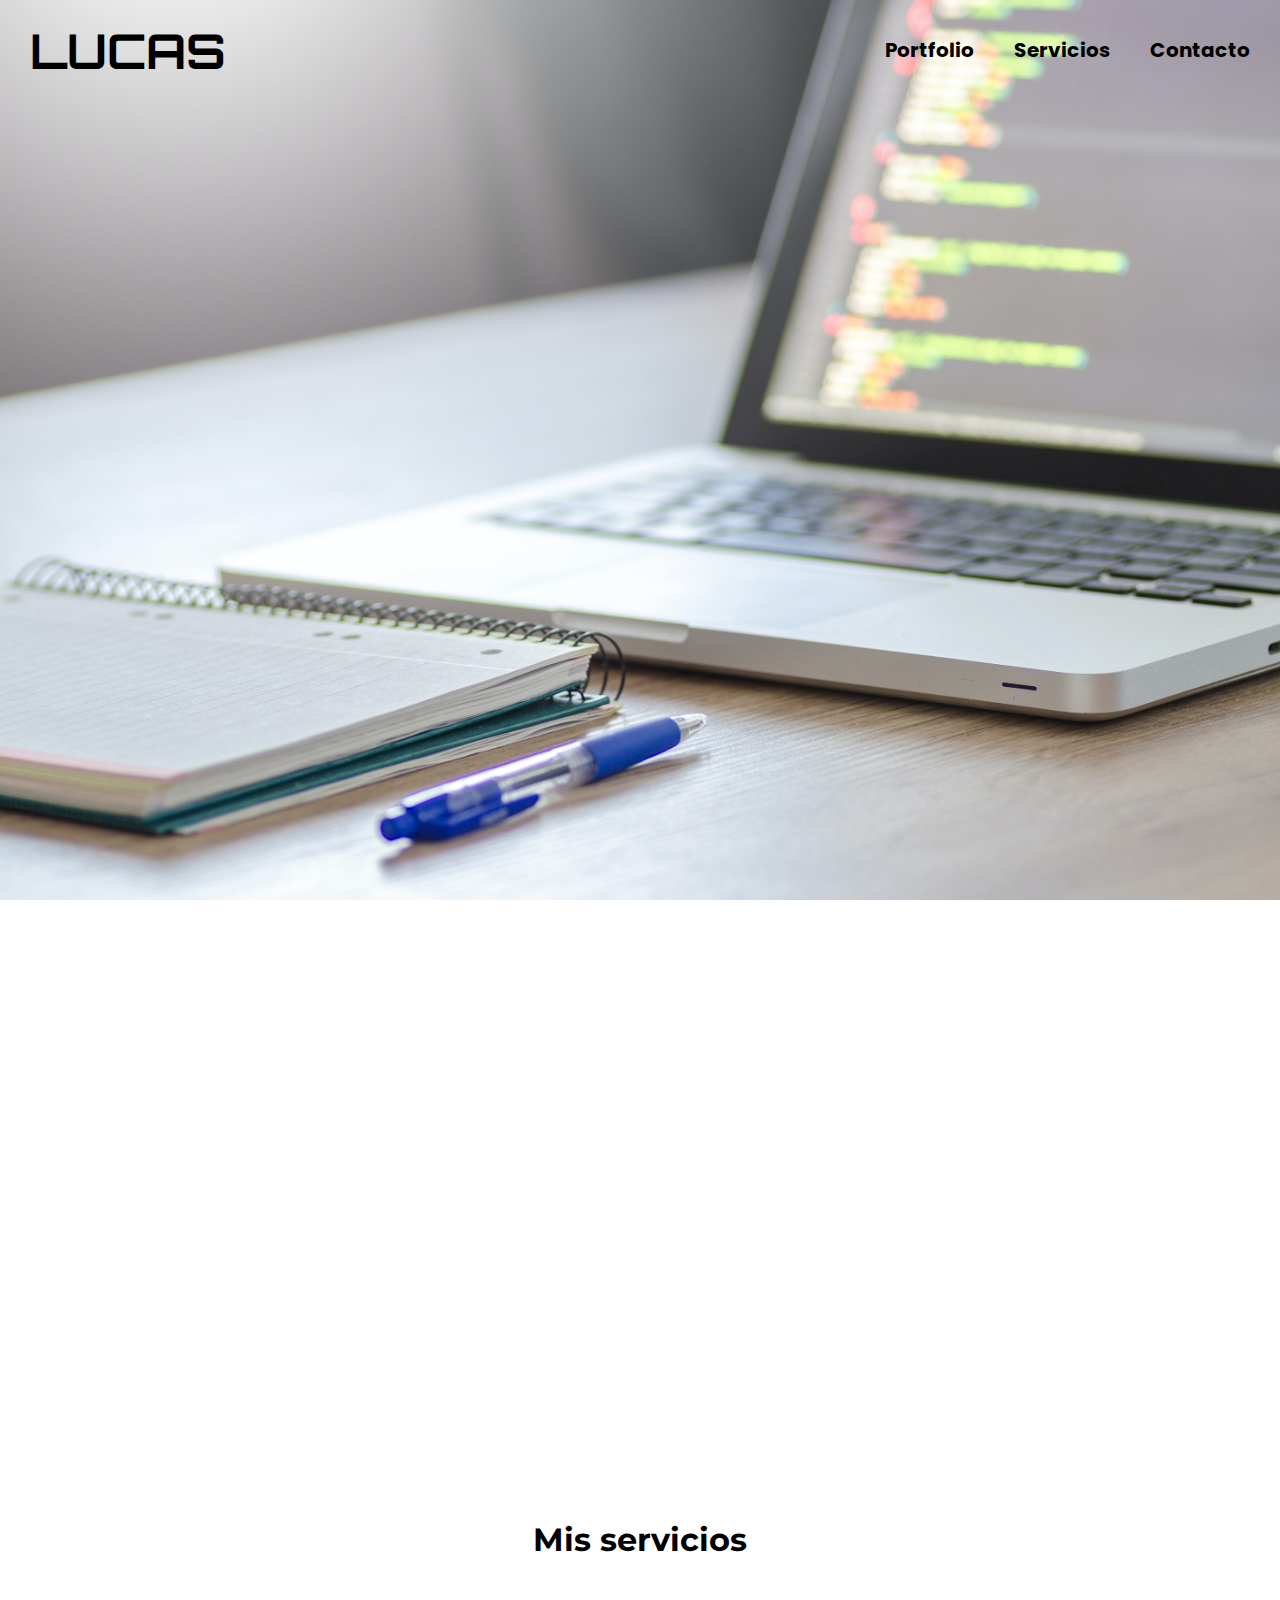
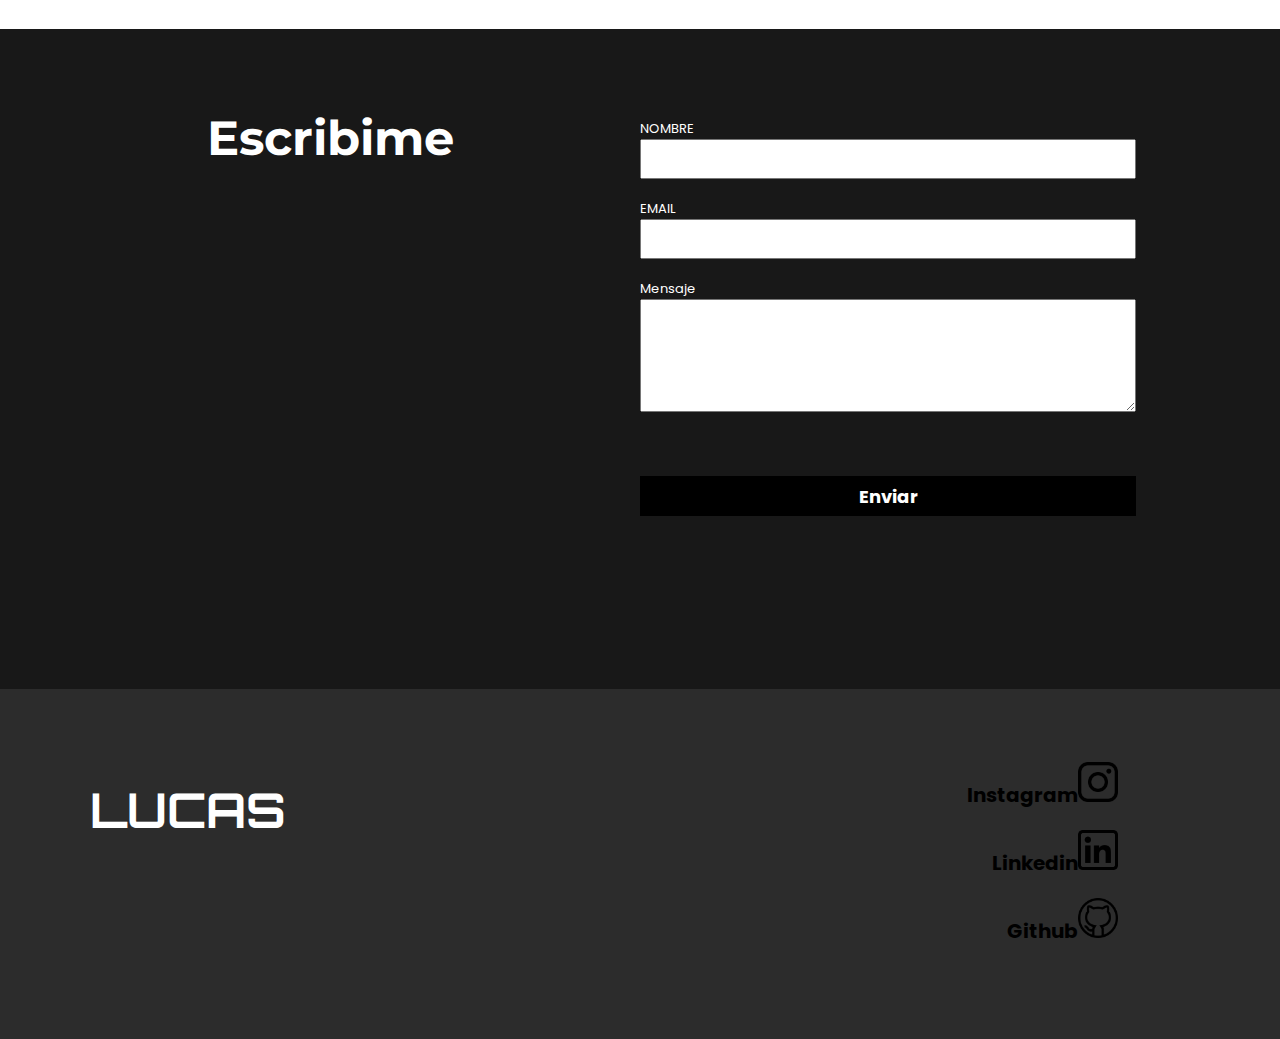
<file: index.html>
<!DOCTYPE html>
<html lang="en">
  <head>
    <meta charset="UTF-8" />
    <meta http-equiv="X-UA-Compatible" content="IE=edge" />
    <meta name="viewport" content="width=device-width, initial-scale=1.0" />
    <!--GOOGLE FONTS-->
    <link rel="preconnect" href="https://fonts.googleapis.com" />
    <link rel="preconnect" href="https://fonts.gstatic.com" crossorigin />
    <link
      href="https://fonts.googleapis.com/css2?family=Montserrat:wght@700&family=Orbitron:wght@700&family=Poppins&display=swap"
      rel="stylesheet"
    />
    <!--CSS-->
    <link rel="stylesheet" href="./components/header.css" />
    <link rel="stylesheet" href="./components/form.css" />
    <link rel="stylesheet" href="./components/footer.css" />
    <link rel="stylesheet" href="./components/footer.css" />
    <link rel="stylesheet" href="./pages/services.css" />
    <link rel="stylesheet" href="./pages/contact.css" />
    <link rel="stylesheet" href="./pages/index.css" />
    <!--SCRIPTS-->
    <script defer src="./components/header.js"></script>
    <script defer src="./components/form.js"></script>
    <script defer src="./components/footer.js"></script>
    <script defer src="./welcome.js"></script>
    <script defer src="./aboutme.js"></script>
    <script defer src="./pages/services.js"></script>
    <script defer src="./pages/contact.js"></script>
    <script defer src="./pages/index.js"></script>
    <title>Lucas Ruiz</title>
  </head>
  <body>
    <header class="header__index"></header>

    <main class="hero"></main>

    <section class="aboutMe"></section>

    <section class="services">
      <h2 class="services__title">Mis servicios</h2>
      <div class="services__container"></div>
    </section>

    <div class="form__index"></div>

    <footer class="footer"></footer>

    <template id="welcome">
      <div class="hero__content">
        <h2 class="hero__title"></h2>
        <div class="hero__animated-text">
          <h3>Lucas Ruiz</h3>
          <h3>Desarrollador Web</h3>
        </div>
      </div>
    </template>

    <template id="aboutme">
      <div class="aboutMe__img">
        <img src="" alt="" class="aboutMe__img-tmp" />
      </div>
      <div class="aboutMe__text">
        <h2 class="aboutMe__text-title"></h2>
        <p class="aboutMe__text-p"></p>
      </div>
    </template>

    <template id="services">
      <div class="services__card">
        <div class="services__card-top">
          <img src="" alt="" class="services__img" />
        </div>
        <div class="services__card-bot">
          <h3 class="services__card-title"></h3>
          <p class="services__card-p"></p>
        </div>
      </div>
    </template>
  </body>
</html>
</file>
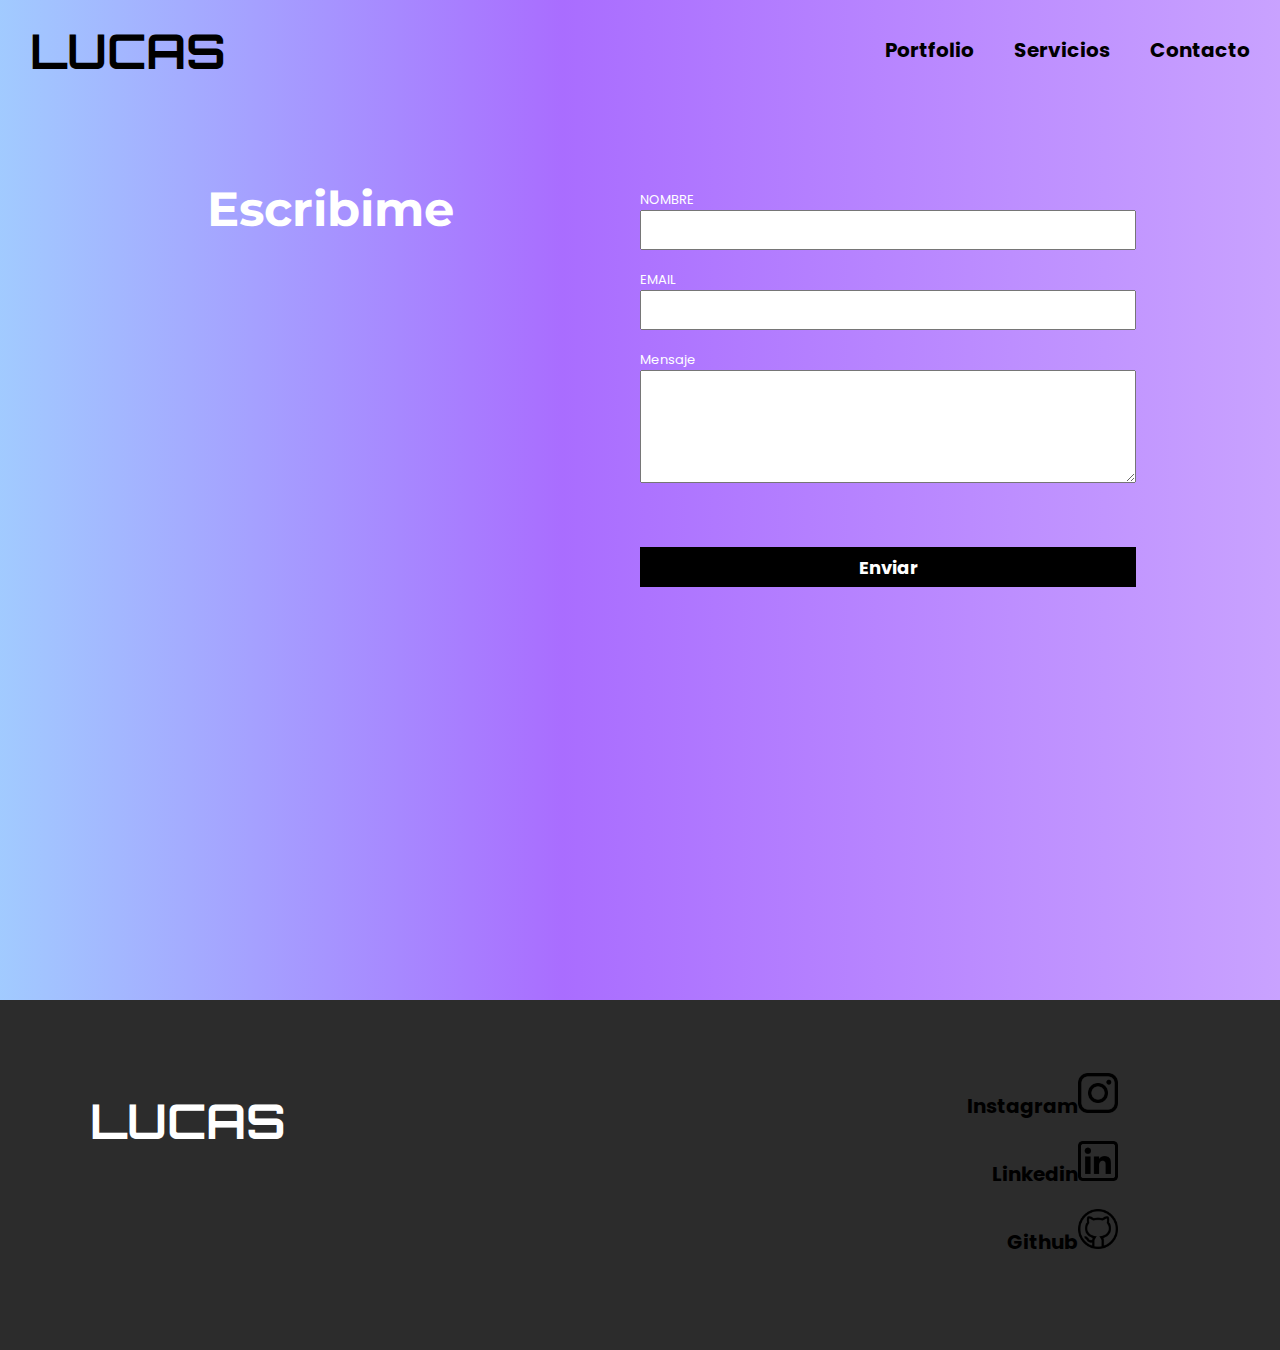
<file: contact.html>
<!DOCTYPE html>
<html lang="en">
  <head>
    <meta charset="UTF-8" />
    <meta http-equiv="X-UA-Compatible" content="IE=edge" />
    <meta name="viewport" content="width=device-width, initial-scale=1.0" />
    <!--GOOGLE FONTS-->
    <link rel="preconnect" href="https://fonts.googleapis.com" />
    <link rel="preconnect" href="https://fonts.gstatic.com" crossorigin />
    <link
      href="https://fonts.googleapis.com/css2?family=Montserrat:wght@700&family=Orbitron:wght@700&family=Poppins&display=swap"
      rel="stylesheet"
    />
    <!--CSS-->
    <link rel="stylesheet" href="./components/header.css" />
    <link rel="stylesheet" href="./components/form.css" />
    <link rel="stylesheet" href="./components/footer.css" />
    <link rel="stylesheet" href="./pages/contact.css" />
    <link rel="stylesheet" href="./pages/index.css" />
    <!--SCRIPTS-->
    <script defer src="./components/header.js"></script>
    <script defer src="./components/form.js"></script>
    <script defer src="./components/footer.js"></script>
    <script defer src="./pages/contact.js"></script>
    <title>Lucas Ruiz</title>
  </head>
  <body>
    <header class="header__contact"></header>
    <div class="form__contact-page"></div>
    <footer class="footer"></footer>
  </body>
</html>
</file>
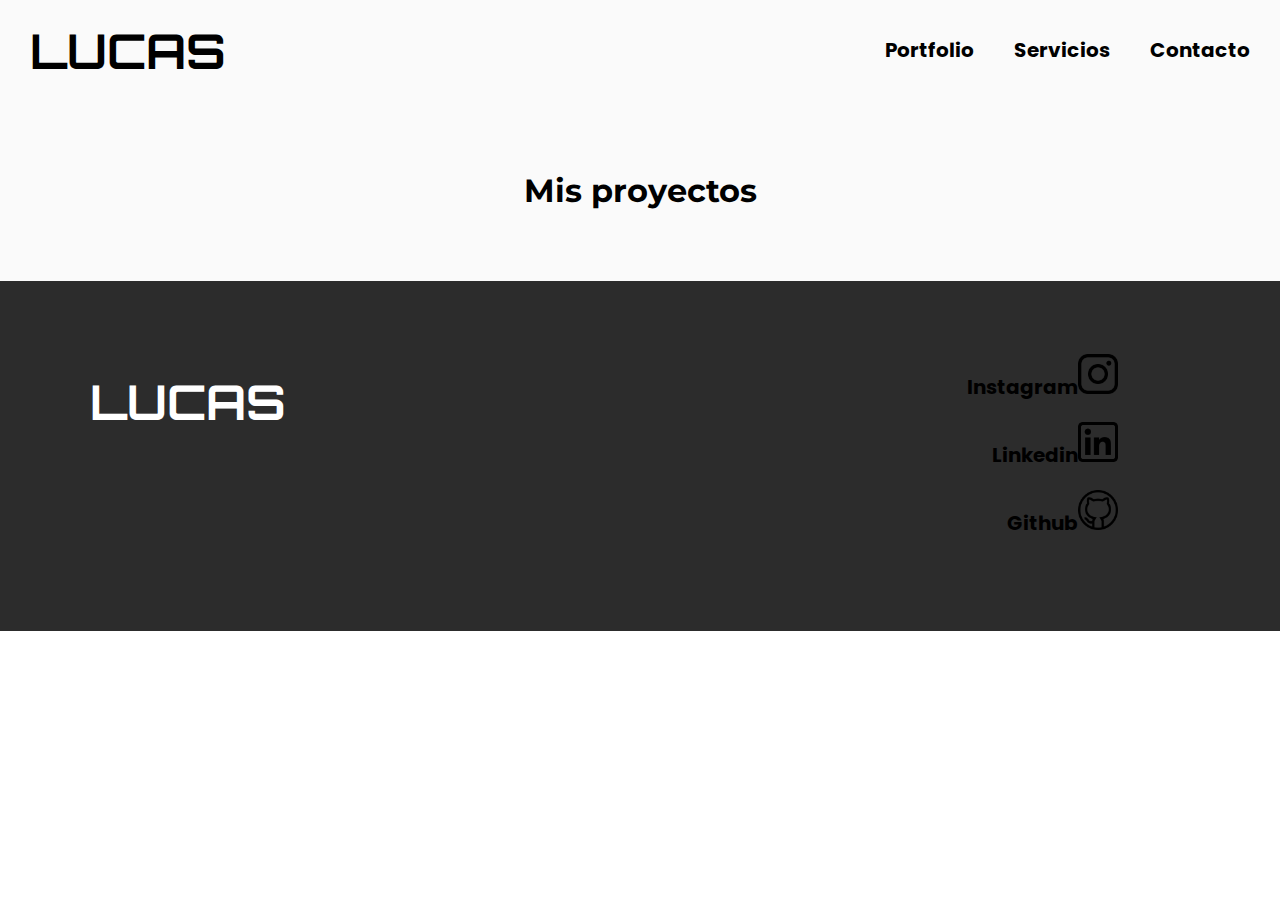
<file: portfolio.html>
<!DOCTYPE html>
<html lang="en">
  <head>
    <meta charset="UTF-8" />
    <meta http-equiv="X-UA-Compatible" content="IE=edge" />
    <meta name="viewport" content="width=device-width, initial-scale=1.0" />
    <!--GOOGLE FONTS-->
    <link rel="preconnect" href="https://fonts.googleapis.com" />
    <link rel="preconnect" href="https://fonts.gstatic.com" crossorigin />
    <link
      href="https://fonts.googleapis.com/css2?family=Montserrat:wght@700&family=Orbitron:wght@700&family=Poppins&display=swap"
      rel="stylesheet"
    />
    <!--CSS-->
    <link rel="stylesheet" href="./components/header.css" />
    <link rel="stylesheet" href="./components/form.css" />
    <link rel="stylesheet" href="./components/footer.css" />
    <link rel="stylesheet" href="./pages/index.css" />
    <link rel="stylesheet" href="./pages/portfolio.css" />
    <!--SCRIPTS-->
    <script defer src="./components/header.js"></script>
    <script defer src="./components/form.js"></script>
    <script defer src="./components/footer.js"></script>
    <script defer src="./pages/portfolio.js"></script>
    <title>Lucas Ruiz</title>
  </head>
  <body>
    <header class="header__portfolio"></header>
    <main class="portfolio">
      <div class="portfolio__container-title">
        <h2 class="portfolio__title">Mis proyectos</h2>
      </div>
      <div class="portfolio__container"></div>
    </main>
    <footer class="footer"></footer>

    <template id="portfolio">
      <div class="portoflio__card">
        <div class="portfolio__card-top">
          <img src="" alt="" class="portfolio__img" />
        </div>
        <div class="portfolio__card-bot">
          <h3 class="portfolio__card-title"></h3>
          <p class="portfolio__card-p"></p>
          <a href="" class="portfolio__link" target="blank">Ver más</a>
        </div>
      </div>
    </template>
  </body>
</html>
</file>
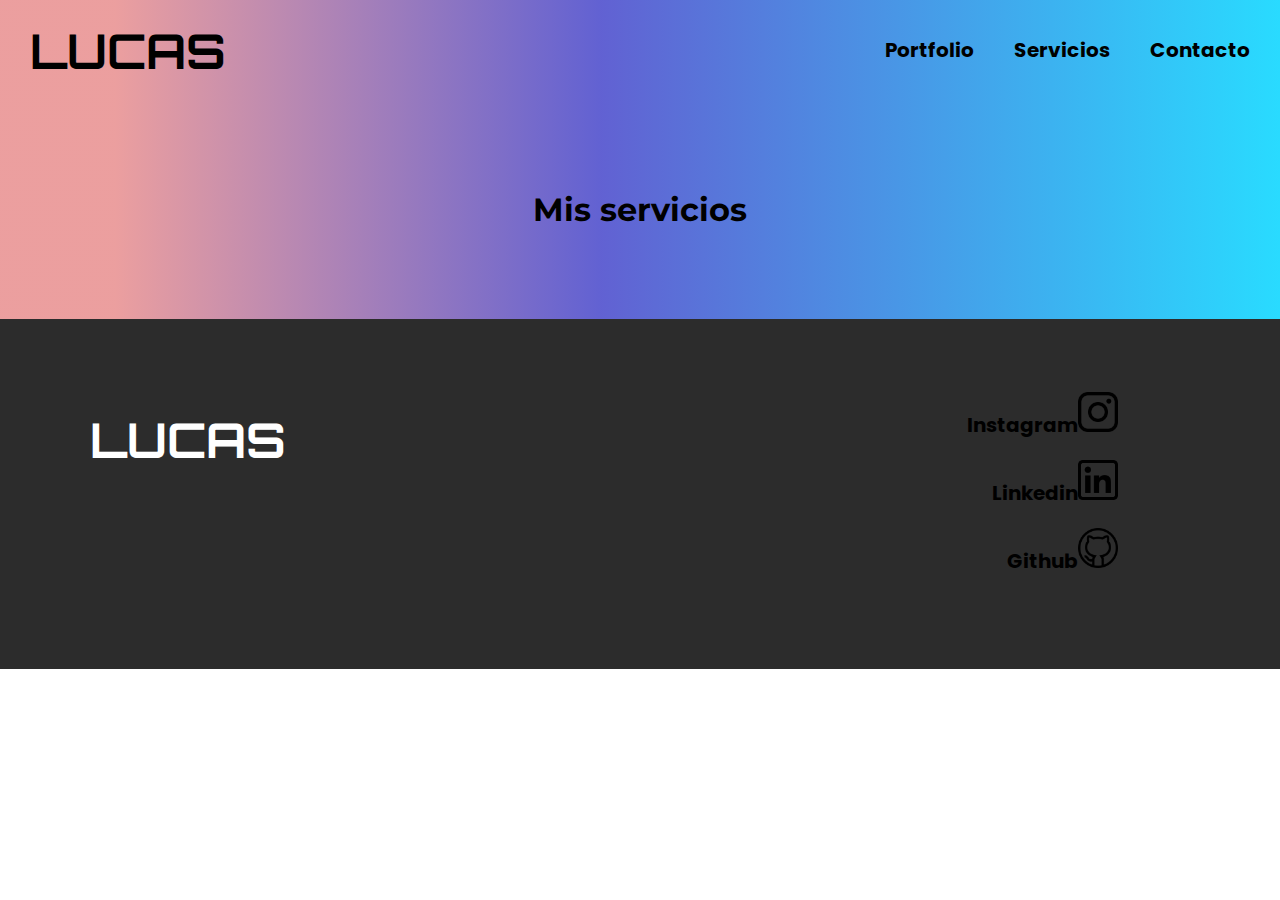
<file: services.html>
<!DOCTYPE html>
<html lang="en">
  <head>
    <meta charset="UTF-8" />
    <meta http-equiv="X-UA-Compatible" content="IE=edge" />
    <meta name="viewport" content="width=device-width, initial-scale=1.0" />
    <!--GOOGLE FONTS-->
    <link rel="preconnect" href="https://fonts.googleapis.com" />
    <link rel="preconnect" href="https://fonts.gstatic.com" crossorigin />
    <link
      href="https://fonts.googleapis.com/css2?family=Montserrat:wght@700&family=Orbitron:wght@700&family=Poppins&display=swap"
      rel="stylesheet"
    />
    <!--CSS-->
    <link rel="stylesheet" href="./components/header.css" />
    <link rel="stylesheet" href="./components/form.css" />
    <link rel="stylesheet" href="./components/footer.css" />
    <link rel="stylesheet" href="./pages/index.css" />
    <link rel="stylesheet" href="./pages/services.css" />
    <!--SCRIPTS-->
    <script defer src="./components/header.js"></script>
    <script defer src="./components/form.js"></script>
    <script defer src="./components/footer.js"></script>
    <script defer src="./pages/services.js"></script>
    <title>Lucas Ruiz</title>
  </head>
  <body>
    <header class="header__services"></header>
    <section class="services__page">
      <h2 class="services__title">Mis servicios</h2>
      <div class="services__container"></div>
    </section>

    <footer class="footer"></footer>

    <template id="services">
      <div class="services__card">
        <div class="services__card-top">
          <img src="" alt="" class="services__img" />
        </div>
        <div class="services__card-bot">
          <h3 class="services__card-title"></h3>
          <p class="services__card-p"></p>
        </div>
      </div>
    </template>
  </body>
</html>
</file>
<file: components/header.css>
.header__nav {
  display: flex;
  justify-content: space-between;
  align-items: center;
  position: absolute;
  width: 100%;
}

.header__logo {
  font-family: "Orbitron", sans-serif;
  font-size: 48px;
  margin: 20px 10px 10px 30px;
}

.header__window-nav {
  height: 60vh;
  width: 100%;
  position: absolute;
  z-index: 1;
  top: 77px;
  display: none;
  z-index: 1;

  background: rgb(135, 188, 255);
  background: linear-gradient(
    90deg,
    rgba(135, 188, 255, 0.7791491596638656) 0%,
    rgba(149, 74, 255, 0.8071603641456583) 44%,
    rgba(106, 0, 255, 0.36458333333333337) 100%
  );
  box-shadow: 0 5px 15px rgba(0, 0, 0, 0.5);
}

@media only screen and (min-width: 768px) {
  .header__window-nav {
    display: flex;
    z-index: 0;
    top: 0;
    height: 0;
  }
}

.header__nav-links {
  display: flex;
  flex-direction: column;
  align-items: center;
  justify-content: center;
  font-size: 30px;
  width: 100%;
}

@media only screen and (min-width: 768px) {
  .header__nav-links {
    flex-direction: row;
    justify-content: flex-end;
    align-items: flex-start;
    font-size: 20px;
    margin: 15px 10px 10px 30px;
  }
}

.header__nav-links a {
  margin: 20px;
}

.header__nav-links a:hover {
  border-bottom: 3px solid #1c6ea4;
}

.btn {
  cursor: pointer;
  width: 60px;
  height: 60px;
  background: none;
  border: 0;
  margin: 10px;
  margin-top: 22px;
}
@media only screen and (min-width: 768px) {
  .btn {
    display: none;
  }
}

.btn span {
  background: #000;
  display: block;
  margin: 5px auto;
  width: 36px;
  height: 5px;
  border-radius: 5px;

  animation-duration: 1s;
  animation-fill-mode: forwards;
}
/**OPEN**/
.open .top-line {
  animation-name: top-line-animation;
}
.open .middle-line {
  animation-name: middle-line-animation;
}
.open .botton-line {
  animation-name: botton-line-animation;
}
/**CLOSE**/
.top-line {
  animation-name: top-line-animation-close;
}
.top-middline {
  animation-name: middline-line-animation-close;
}
.top-botton {
  animation-name: botton-line-animation-close;
}

/**OPEN ANIMATION**/
@keyframes top-line-animation {
  50%,
  100% {
    margin: auto;
    transform: translateY(4.5px) rotate(-45deg);
  }
}
@keyframes middle-line-animation {
  20%,
  100% {
    margin: auto 0;
    width: 0;
    opacity: 0;
  }
}
@keyframes botton-line-animation {
  50%,
  100% {
    margin: auto;
    transform: translateY(-4.5px) rotate(45deg);
  }
}
/**CLOSE ANIMATION**/
@keyframes top-line-animation-close {
  0% {
    margin: auto 0;
    transform: translateY(4.5px) rotate(-45deg);
  }
  20%,
  100% {
    margin: 5px auto;
    transform: translateY(0px) rotate(0deg);
  }
}
@keyframes middle-line-animation-close {
  0% {
    margin: auto 0;
    width: 0;
    opacity: 0;
  }
  50%,
  100% {
    margin: 0 auto;
    width: 36px;
    opacity: 1;
  }
}
@keyframes botton-line-animation-close {
  0% {
    margin: auto;
    transform: translateY(-4.5px) rotate(45deg);
  }
  50%,
  100% {
    margin: 5px auto;
    transform: translateY(0px) rotate(0);
  }
}
</file>
<file: components/form.css>
.form__container {
  width: 100%;
  height: 660px;
  padding: 20px;
}

@media only screen and (min-width: 768px) {
  .form__container {
    display: flex;
  }
}

.form__title {
  color: #fff;
  font-family: "Montserrat", sans-serif;
  font-size: 32px;
  font-weight: 700;
  text-align: center;
  margin: 60px 0 20px;
}

@media only screen and (min-width: 768px) {
  .form__title {
    width: 50%;
  }
}

.form__contact {
  width: 100%;
  margin-top: 50px;
}

@media only screen and (min-width: 768px) {
  .form__contact {
    width: 40%;
  }
}

.form__label-title {
  color: #fff;
  font-size: 13px;
  font-weight: 400;
  font-family: "Poppins", sans-serif;
  margin-top: 20px;
}

.form__input {
  width: 100%;
  height: 40px;
  font-weight: 400;
  font-family: "Poppins", sans-serif;
}

.form__textarea {
  height: 113px;
}

.form__btn {
  border-style: none;
  width: 100%;
  height: 40px;
  background-color: #000;
  color: #fff;
  font-size: 18px;
  font-family: "Poppins", sans-serif;
  font-weight: 700;
  margin-top: 60px;
}

.form__btn:hover {
  cursor: pointer;
}
</file>
<file: components/footer.css>
.footer__container {
  background-color: #2c2c2c;
  width: 100%;
  height: 500px;
  padding: 20px;
}

@media only screen and (min-width: 768px) {
  .footer__container {
    display: flex;
    justify-content: space-around;
    height: 350px;
  }
}
.footer__logo {
  font-family: "Orbitron", sans-serif;
  font-size: 48px;
  color: #fff;
  text-align: center;
  margin: 70px;
}

@media only screen and (min-width: 768px) {
  .footer__logo {
    width: 50%;
    display: flex;
    align-items: center;
    text-align: start;
  }
}

.footer__social {
  display: flex;
  flex-direction: column;
  align-items: center;
  justify-content: center;
  width: 50%;
  margin: 0 auto;
}

@media only screen and (min-width: 768px) {
  .footer__social {
    align-items: flex-end;
  }
}

.footer__social a {
  margin-bottom: 20px;
  font-size: 20px;
}

.footer__social a img {
  width: 40px;
}
</file>
<file: pages/services.css>
.services__page {
  width: 100%;
  background: rgb(221, 87, 87);
  background: linear-gradient(
    90deg,
    rgba(221, 87, 87, 0.5718662464985995) 9%,
    rgba(89, 89, 208, 0.9500175070028011) 47%,
    rgba(0, 212, 255, 0.8379726890756303) 100%
  );
  height: 100%;
  padding: 20px;
}

.header__services {
  height: 100px;
  background: rgb(221, 87, 87);
  background: linear-gradient(
    90deg,
    rgba(221, 87, 87, 0.5718662464985995) 9%,
    rgba(89, 89, 208, 0.9500175070028011) 47%,
    rgba(0, 212, 255, 0.8379726890756303) 100%
  );
}

.services__title {
  font-size: 32px;
  font-family: "Montserrat", sans-serif;
  font-weight: 700;
  text-align: center;
  margin: 70px;
}

.services__container {
  display: flex;
  flex-direction: column;
  justify-content: center;
  align-items: center;
}

@media only screen and (min-width: 768px) {
  .services__container {
    flex-direction: row;
    width: 100%;
    height: 100%;
  }
}

.services__card {
  height: 100%;
  width: 55%;
  margin-bottom: 40px;
}

@media only screen and (min-width: 320px) {
  .services__card {
    width: 80%;
    margin: 40px;
  }
}

@media only screen and (min-width: 420px) {
  .services__card {
    width: 70%;
  }
}

@media only screen and (min-width: 768px) {
  .services__card {
    width: 25%;
    margin: 0 40px;
    height: 550px;
  }
}

.services__card-top {
  width: 100%;
  height: 200px;
}

.services__img {
  width: 100%;
  height: 100%;
}

.services__card-bot {
  text-align: center;
  border: 1px solid rgba(0, 0, 242, 0.4);
  border-bottom-right-radius: 4px;
  border-bottom-left-radius: 4px;
}

@media only screen and (min-width: 768px) {
  .services__card-bot {
    border: none;
    height: 100%;
  }
}

.services__card-title {
  font-size: 25px;
  font-family: "Montserrat", sans-serif;
  margin: 10px 10px 15px;
}

.services__card-p {
  font-family: "Poppins", sans-serif;
  margin: 10px;
}
</file>
<file: pages/contact.css>
* {
  box-sizing: border-box;
  margin: 0;
  padding: 0;
}

.header__contact {
  height: 100px;
  background: rgb(135, 188, 255);
  background: linear-gradient(
    90deg,
    rgba(135, 188, 255, 0.7791491596638656) 0%,
    rgba(149, 74, 255, 0.8071603641456583) 44%,
    rgba(106, 0, 255, 0.36458333333333337) 100%
  );
}
.form__contact-page {
  height: 100vh;
  background: rgb(135, 188, 255);
  background: linear-gradient(
    90deg,
    rgba(135, 188, 255, 0.7791491596638656) 0%,
    rgba(149, 74, 255, 0.8071603641456583) 44%,
    rgba(106, 0, 255, 0.36458333333333337) 100%
  );
}
</file>
<file: pages/index.css>
/**Global**/
* {
  box-sizing: border-box;
  margin: 0;
  padding: 0;
}
a {
  text-decoration: none;
  font-family: "Poppins", sans-serif;
  font-weight: bold;
  color: #000;
}

/**MAIN**/
.hero {
  height: 100vh;
  width: 100%;
  background: url(../assets/heroimgg.jpg) no-repeat;
  background-size: cover;
  background-position: center;
  background-attachment: fixed;
}

.hero__content {
  max-width: 80%;
  height: 100%;
  margin: 0 auto;
  display: flex;
  flex-direction: column;
  align-items: center;
  justify-content: center;
}

@media only screen and (min-width: 768px) {
  .hero__content {
    width: 100%;
  }
}

.hero__title {
  font-size: 2rem;
  font-family: "Montserrat", sans-serif;
  align-self: flex-start;
}

.hero__animated-text {
  position: relative;
  height: 70px;
  overflow: hidden;
  align-self: flex-start;
}

.hero__animated-text h3 {
  font-size: 2.5rem;
  font-family: "Montserrat", sans-serif;
  font-weight: 700;
  line-height: 70px;
}

.hero__animated-text h3:last-child {
  line-height: 40px;
}

.hero__animated-text h3:nth-child(1) {
  animation: text-move 12s infinite;
}

@keyframes text-move {
  0% {
    margin-top: 0%;
  }
  50% {
    margin-top: -75px;
  }
  100% {
    margin-top: 0%;
  }
}

/**ABOUT ME SECTION**/
.aboutMe {
  width: 100%;
  height: 550px;
  background-color: #000;
  display: flex;
  justify-content: center;
  align-items: center;
}

@media only screen and (min-width: 768px) {
  .aboutMe {
    background-color: #fff;
  }
}

.aboutMe__img {
  display: none;
}

@media only screen and (min-width: 768px) {
  .aboutMe__img {
    display: inherit;
    align-self: center;
    justify-content: center;
    margin: 0 auto;
    width: 40%;
  }
}
.aboutMe__img-tmp {
  width: 100%;
}

.aboutMe__text {
  width: 100%;
  margin: 0 10px;
  text-align: center;
}

@media only screen and (min-width: 768px) {
  .aboutMe__text {
    width: 40%;
    text-align: left;
  }
}

.aboutMe__text-title {
  color: #fff;
  font-size: 32px;
  font-family: "Montserrat", sans-serif;
  font-weight: 700;
}

@media only screen and (min-width: 768px) {
  .aboutMe__text-title {
    color: #000;
  }
}

.aboutMe__text-p {
  color: #fff;
  font-size: 18px;
  font-family: "Poppins", sans-serif;
  margin-top: 40px;
}

@media only screen and (min-width: 768px) {
  .aboutMe__text-p {
    color: #000;
  }
}

.form__index {
  background-color: #181818;
}
</file>
<file: pages/portfolio.css>
.header__portfolio {
  height: 100px;
  background: #fafafa;
}

.portfolio__container-title {
  background: #fafafa;
  padding: 1px;
}

.portfolio__title {
  font-size: 32px;
  font-family: "Montserrat", sans-serif;
  font-weight: 700;
  text-align: center;
  margin: 70px;
}

.portfolio__container {
  display: flex;
  flex-direction: column;
  justify-content: center;
  align-items: center;
  background: #fafafa;
}

@media only screen and (min-width: 768px) {
  .portfolio__container {
    flex-direction: row;
    width: 100%;
    height: 100%;
  }
}

.portoflio__card {
  height: 100%;
  width: 80%;
  margin-bottom: 40px;
}

@media only screen and (min-width: 768px) {
  .portoflio__card {
    width: 25%;
    margin: 0 40px;
    height: 1000px;
  }
}
@media only screen and (min-width: 868px) {
  .portoflio__card {
    width: 25%;
    margin: 0 40px;
    height: 800px;
  }
}

.portfolio__card-top {
  width: 100%;
  height: 200px;
}

.portfolio__img {
  width: 100%;
  height: 100%;
}

.portfolio__card-bot {
  text-align: center;
  border-bottom: 1px solid rgba(0, 0, 242, 0.4);
  border-bottom-right-radius: 4px;
  border-bottom-left-radius: 4px;
}

@media only screen and (min-width: 768px) {
  .portfolio__card-bot {
    border: none;
  }
}

.portfolio__card-title {
  font-size: 25px;
  font-family: "Montserrat", sans-serif;
  margin: 10px 10px 15px;
}

.portfolio__card-p {
  font-family: "Poppins", sans-serif;
  margin: 10px;
}

.portfolio__link {
  text-decoration: underline 2px;
}
</file>
